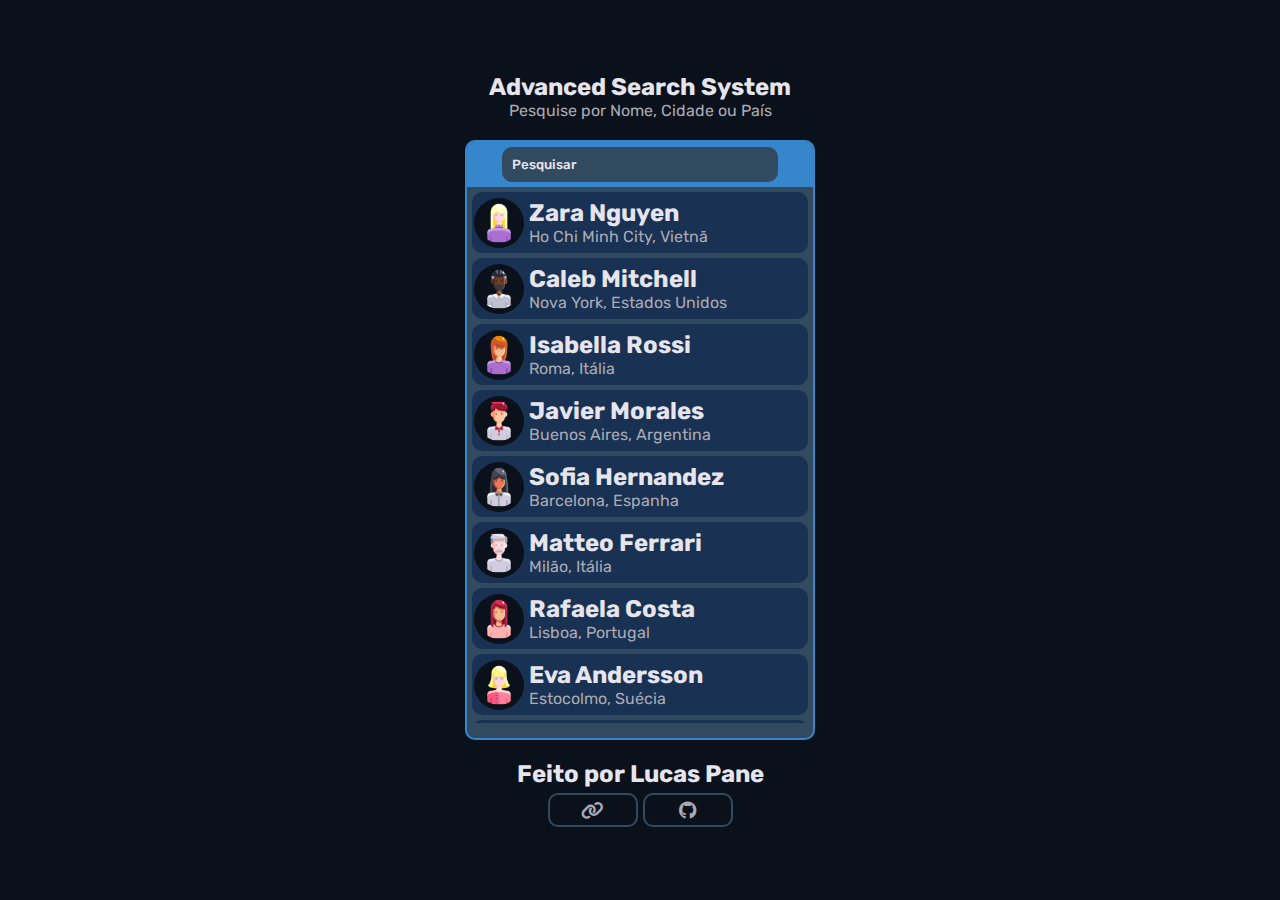
<file: advancedSearch/index.html>
<!DOCTYPE html>
      <html lang="en">
        <head>
            <meta charset="UTF-8">
            <meta name="viewport" content="width=device-width, initial-scale=1.0">
            <title>eupane | Advanced Search System</title>
            <!-- Links -->
            <link rel="stylesheet" href="styles.css">
            <link rel="stylesheet" href="https://cdnjs.cloudflare.com/ajax/libs/font-awesome/6.0.0/css/all.min.css" integrity="sha512-..." crossorigin="anonymous"/>
            <link rel="shortcut icon" href="assets/ico.png" type="image/x-icon">
        </head>
        <!-- Body -->
        <body>
            <div class="project-info">
                <h2>Advanced Search System</h2>
                <p>Pesquise por <span>Nome</span>, <span>Cidade</span> ou <span>País</span></p>
            </div>
            <div class="container">
                <div class="info">
                    <input type="text" placeholder="Pesquisar" name="search" id="search">
                </div>
                <div class="items">
                    <!-- Item 1 -->
                    <div class="item">
                        <img class="item-image" src="assets/woman/Zara Nguyen.png" alt="Item Image">
                        <div class="item-info">
                            <h2 class="name" data-name="zara nguyen">Zara Nguyen</h2>
                            <p class="location"><span class="city" data-city="ho chi minh city">Ho Chi Minh City</span>, <span class="country" data-country="vietnã">Vietnã</span></p>
                        </div>
                    </div>
                    <!-- Item 2 -->
                    <div class="item">
                        <img class="item-image" src="assets/man/Caleb Mitchell.png" alt="Item Image">
                        <div class="item-info">
                            <h2 class="name" data-name="Caleb Mitchell">Caleb Mitchell</h2>
                            <p class="location"><span class="city" data-city="Nova York">Nova York</span>, <span class="country" data-country="Estados Unidos">Estados Unidos</span></p>
                        </div>
                    </div>
                    <!-- Item 3 -->
                    <div class="item">
                        <img class="item-image" src="assets/woman/Isabella Rossi.png" alt="Item Image">
                        <div class="item-info">
                            <h2 class="name" data-name="Isabella Rossi">Isabella Rossi</h2>
                            <p class="location"><span class="city" data-city="Roma">Roma</span>, <span class="country" data-country="Itália">Itália</span></p>
                        </div>
                    </div>
                    <!-- Item 4 -->
                    <div class="item">
                        <img class="item-image" src="assets/man/Javier Morales.png" alt="Item Image">
                        <div class="item-info">
                            <h2 class="name" data-name="Javier Morales">Javier Morales</h2>
                            <p class="location"><span class="city" data-city="Buenos Aires">Buenos Aires</span>, <span class="country" data-country="Argentina">Argentina</span></p>
                        </div>
                    </div>
                    <!-- Item 5 -->
                    <div class="item">
                        <img class="item-image" src="assets/woman/Sofia Hernandez.png" alt="Item Image">
                        <div class="item-info">
                            <h2 class="name" data-name="Sofia Hernandez">Sofia Hernandez</h2>
                            <p class="location"><span class="city" data-city="Barcelona">Barcelona</span>, <span class="country" data-country="Espanha">Espanha</span></p>
                        </div>
                    </div>
                    <!-- Item 6 -->
                    <div class="item">
                        <img class="item-image" src="assets/man/Matteo Ferrari.png" alt="Item Image">
                        <div class="item-info">
                            <h2 class="name" data-name="Matteo Ferrari">Matteo Ferrari</h2>
                            <p class="location"><span class="city" data-city="Milão">Milão</span>, <span class="country" data-country="Itália">Itália</span></p>
                        </div>
                    </div>
                    <!-- Item 7 -->
                    <div class="item">
                        <img class="item-image" src="assets/woman/Rafaela Costa.png" alt="Item Image">
                        <div class="item-info">
                            <h2 class="name" data-name="Rafaela Costa">Rafaela Costa</h2>
                            <p class="location"><span class="city" data-city="Lisboa">Lisboa</span>, <span class="country" data-country="Portugal">Portugal</span></p>
                        </div>
                    </div>
                    <!-- Item 8 -->
                    <div class="item">
                        <img class="item-image" src="assets/woman/Eva Andersson.png" alt="Item Image">
                        <div class="item-info">
                            <h2 class="name" data-name="Eva Andersson">Eva Andersson</h2>
                            <p class="location"><span class="city" data-city="Estocolmo">Estocolmo</span>, <span class="country" data-country="Suécia">Suécia</span></p>
                        </div>
                    </div>
                    <!-- Item 9 -->
                    <div class="item">
                        <img class="item-image" src="assets/man/Kai Takahashi.png" alt="Item Image">
                        <div class="item-info">
                            <h2 class="name" data-name="Kai Takahashi">Kai Takahashi</h2>
                            <p class="location"><span class="city" data-city="Tóquio">Tóquio</span>, <span class="country" data-country="Japão">Japão</span></p>
                        </div>
                    </div>
                    <!-- Item 10 -->
                    <div class="item">
                        <img class="item-image" src="assets/woman/Luna Silva.png" alt="Item Image">
                        <div class="item-info">
                            <h2 class="name" data-name="Luna Silva">Luna Silva</h2>
                            <p class="location"><span class="city" data-city="Rio de Janeiro">Rio de Janeiro</span>, <span class="country" data-country="Brasil">Brasil</span></p>
                        </div>
                    </div>
                    <!-- Item 11 -->
                    <div class="item">
                        <img class="item-image" src="assets/man/Omar Al-Farsi.png" alt="Item Image">
                        <div class="item-info">
                            <h2 class="name" data-name="Omar Al-Farsi">Omar Al-Farsi</h2>
                            <p class="location"><span class="city" data-city="Dubai">Dubai</span>, <span class="country" data-country="Emirados Árabes Unidos">Emirados Árabes Unidos</span></p>
                        </div>
                    </div>
                    <!-- Item 12 -->
                    <div class="item">
                        <img class="item-image" src="assets/woman/Mila Petrov.png" alt="Item Image">
                        <div class="item-info">
                            <h2 class="name" data-name="Mila Petrov">Mila Petrov</h2>
                            <p class="location"><span class="city" data-city="Sofia">Sofia</span>, <span class="country" data-country="Bulgária">Bulgária</span></p>
                        </div>
                    </div>
                    <!-- Item 13 -->
                    <div class="item">
                        <img class="item-image" src="assets/man/Elijah Chen.png" alt="Item Image">
                        <div class="item-info">
                            <h2 class="name" data-name="Elijah Chen">Elijah Chen</h2>
                            <p class="location"><span class="city" data-city="Vancouver">Vancouver</span>, <span class="country" data-country="Canadá">Canadá</span></p>
                        </div>
                    </div>
                    <!-- Item 14 -->
                    <div class="item">
                        <img class="item-image" src="assets/woman/Amelia Johnson.png" alt="Item Image">
                        <div class="item-info">
                            <h2 class="name" data-name="Amelia Johnson">Amelia Johnson</h2>
                            <p class="location"><span class="city" data-city="Sydney">Sydney</span>, <span class="country" data-country="Austrália">Austrália</span></p>
                        </div>
                    </div>
                    <!-- Item 15 -->
                    <div class="item">
                        <img class="item-image" src="assets/man/Diego Chavez.png" alt="Item Image">
                        <div class="item-info">
                            <h2 class="name" data-name="Diego Chavez">Diego Chavez</h2>
                            <p class="location"><span class="city" data-city="Cidade do México">Cidade do México</span>, <span class="country" data-country="México">México</span></p>
                        </div>
                    </div>
                    <!-- Item 16 -->
                    <div class="item">
                        <img class="item-image" src="assets/man/Mikhail Ivanov.png" alt="Item Image">
                        <div class="item-info">
                            <h2 class="name" data-name="Mikhail Ivanov">Mikhail Ivanov</h2>
                            <p class="location"><span class="city" data-city="Moscou">Moscou</span>, <span class="country" data-country="Rússia">Rússia</span></p>
                        </div>
                    </div>
                    <!-- Item 17 -->
                    <div class="item">
                        <img class="item-image" src="assets/man/Aiden Patel.png" alt="Item Image">
                        <div class="item-info">
                            <h2 class="name" data-name="Aiden Patel">Aiden Patel</h2>
                            <p class="location"><span class="city" data-city="Mumbai">Mumbai</span>, <span class="country" data-country="Índia">Índia</span></p>
                        </div>
                    </div>
                    <!-- Item 18 -->
                    <div class="item">
                        <img class="item-image" src="assets/woman/Tara Gupta.png" alt="Item Image">
                        <div class="item-info">
                            <h2 class="name" data-name="Tara Gupta">Tara Gupta</h2>
                            <p class="location"><span class="city" data-city="Nova Delhi">Nova Delhi</span>, <span class="country" data-country="Índia">Índia</span></p>
                        </div>
                    </div>
                    <!-- Item 19 -->
                    <div class="item">
                        <img class="item-image" src="assets/man/Ethan Walker.png" alt="Item Image">
                        <div class="item-info">
                            <h2 class="name" data-name="Ethan Walker">Ethan Walker</h2>
                            <p class="location"><span class="city" data-city="Sydney">Sydney</span>, <span class="country" data-country="Austrália">Austrália</span></p>
                        </div>
                    </div>
                    <!-- Item 20 -->
                    <div class="item">
                        <img class="item-image" src="assets/woman/Lila Kim.png" alt="Item Image">
                        <div class="item-info">
                            <h2 class="name" data-name="Lila Kim">Lila Kim</h2>
                            <p class="location"><span class="city" data-city="Seul">Seul</span>, <span class="country" data-country="Coreia do Sul">Coreia do Sul</span></p>
                        </div>
                    </div>
                </div>
            </div>
            <div class="footer">
                <h2>Feito por Lucas Pane</h2>
                <div class="socials">
                    <a class="social" href="https://eupane.com" target="_blank"><i class="fa-solid fa-link"></i></a>
                    <a class="social" href="https://github.com/eupane" target="_blank"><i class="fa-brands fa-github"></i></a>
                    <!-- <a class="social" href="https://github.com/eupane" target="_blank"><i class="fa-brands fa-codepen"></i></a> -->
                </div>
            </div>
            <!-- Scripts -->
            <script src="index.js"></script>
        </body>
    </html>
</file>
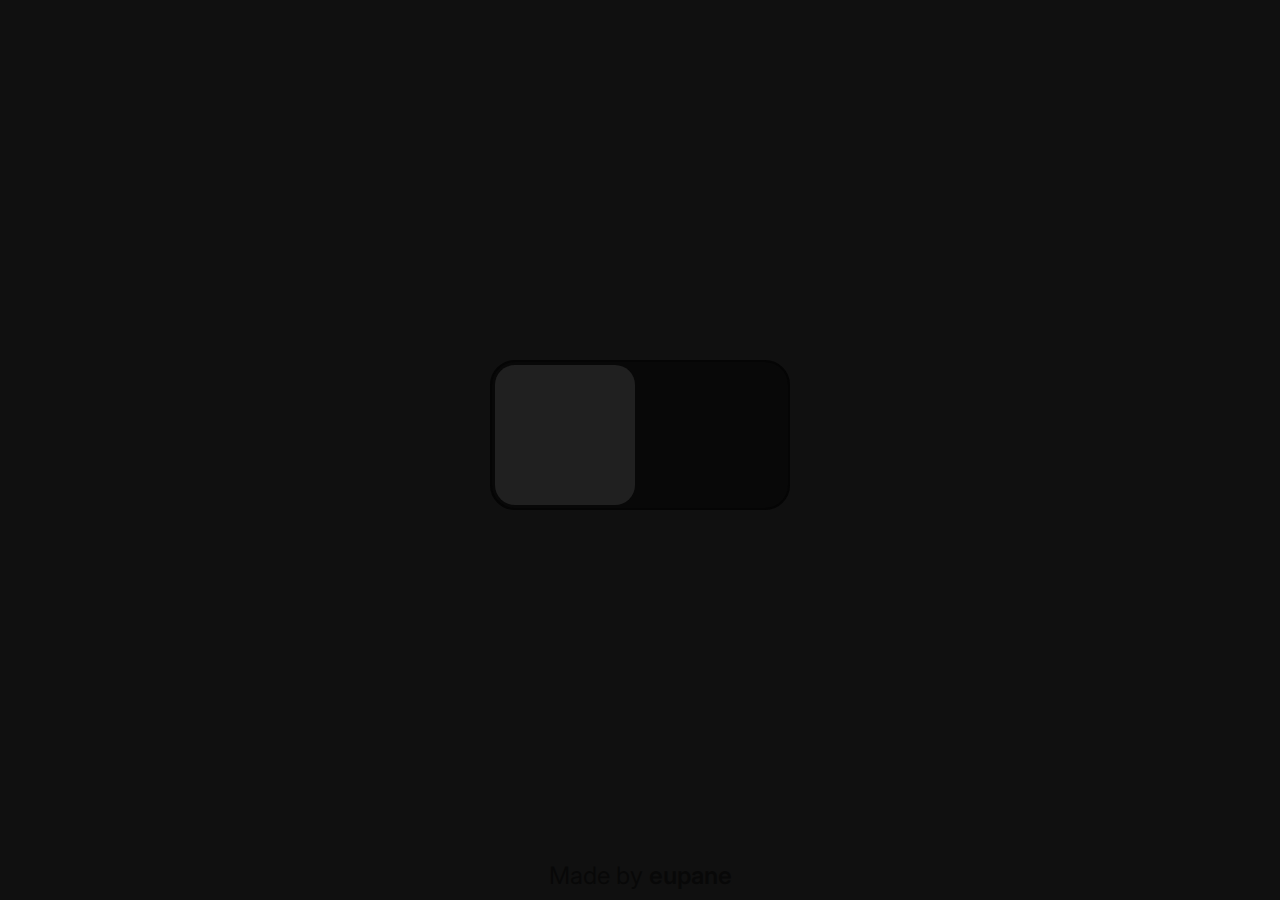
<file: colorSwitch/index.html>
<!DOCTYPE html>
      <html lang="en">
        <head>
            <meta charset="UTF-8">
            <meta name="viewport" content="width=device-width, initial-scale=1.0">
            <title>eupane | Theme Switch</title>
            <!-- Links -->
            <link rel="stylesheet" href="styles.css">
            <link rel="stylesheet" href="https://cdnjs.cloudflare.com/ajax/libs/font-awesome/6.0.0/css/all.min.css" integrity="sha512-..." crossorigin="anonymous"/>
            <link rel="shortcut icon" href="assets/ico.png" type="image/x-icon">
            
        </head>
        <!-- Body -->
        <body>
            <div class="button-container" id="button-container">
                <button id="switch-btn"></button>
            </div>
            <footer>
                <h2>Made by <a href="https://eupane.com" target="_blank">eupane</a></h2>
            </footer>
            <!-- Scripts -->
            <script src="index.js"></script>
        </body>
    </html>
</file>
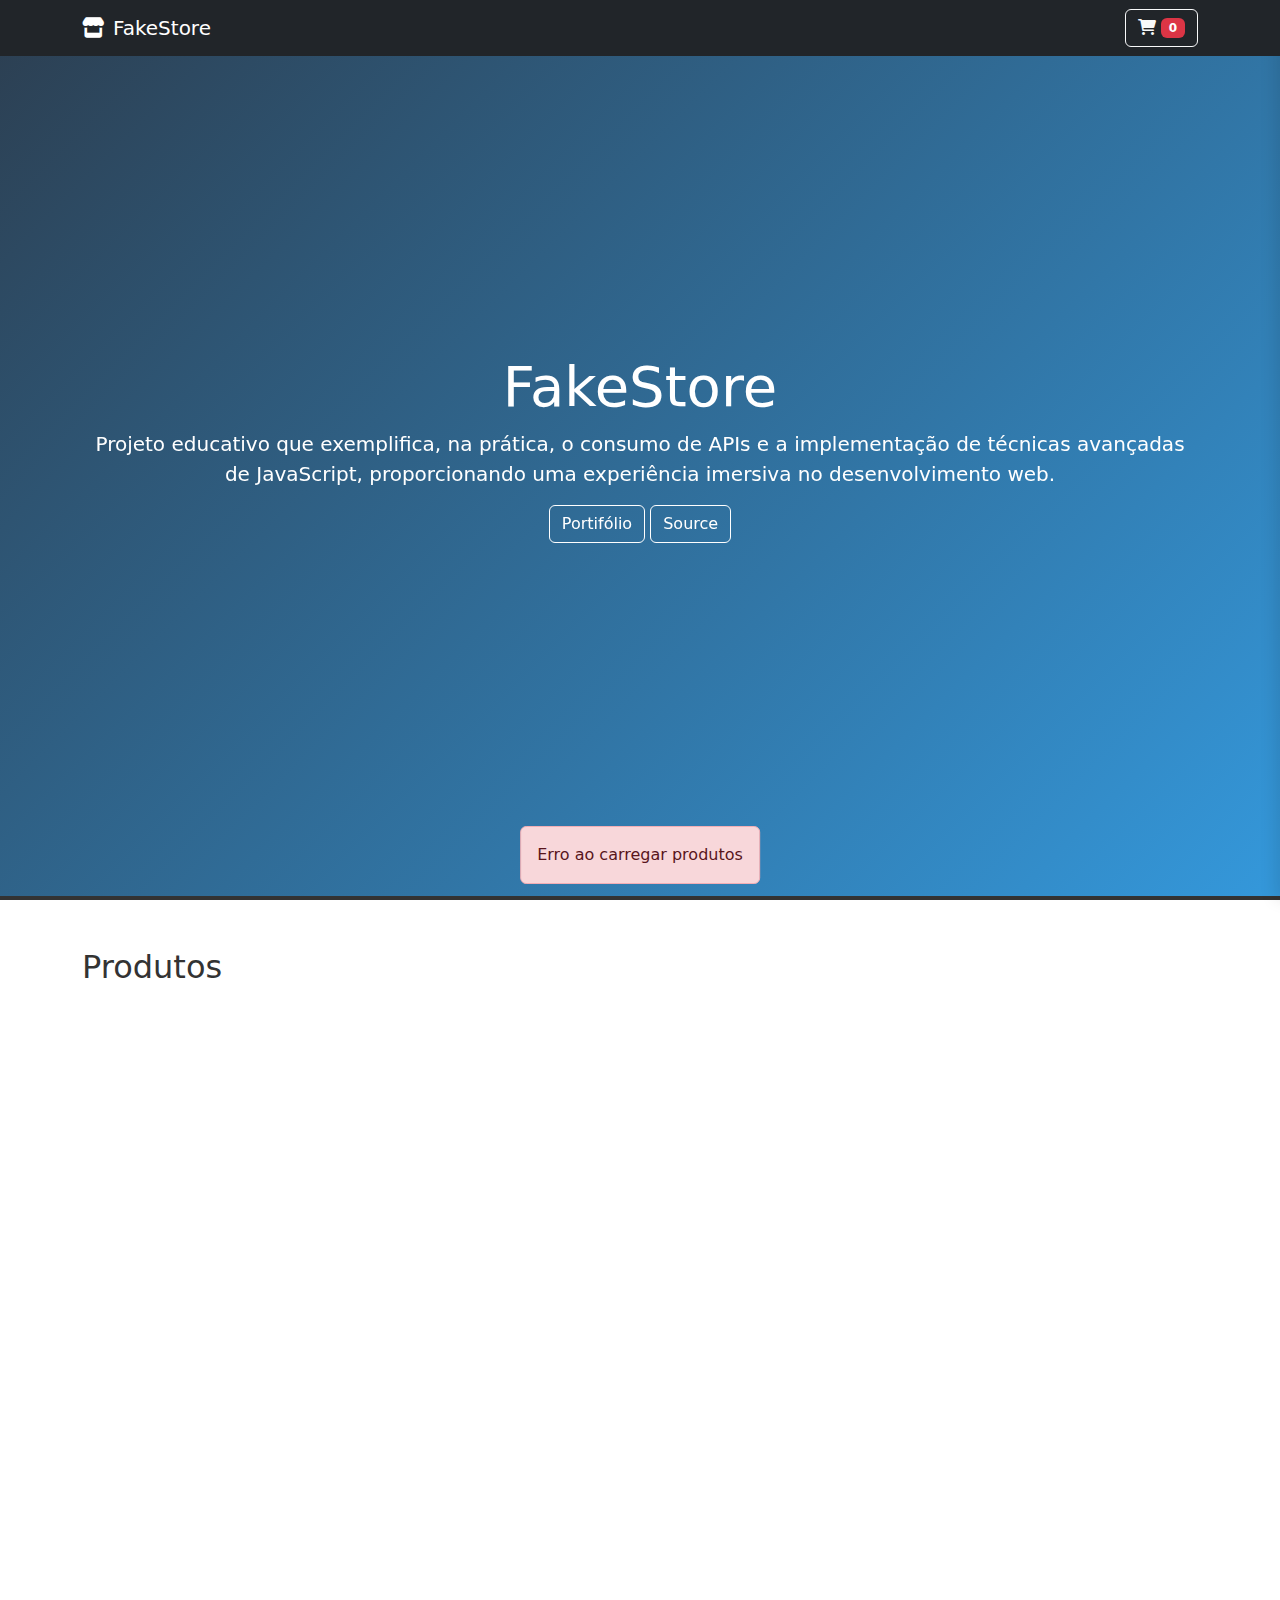
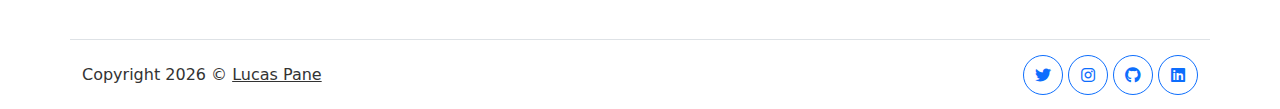
<file: fakestore/index.html>
<!DOCTYPE html>
<html lang="pt-BR">
<head>
    <!-- Metadados -->
    <meta charset="UTF-8">
    <meta name="viewport" content="width=device-width, initial-scale=1.0">
    <title>FakeStore</title>
    <meta name="author" content="Lucas Pane">
    <meta name="description" content="FakeStore é um projeto educativo que demonstra consumo de API, carrinho de compras dinâmico e técnicas avançadas de JavaScript.">
    <meta name="keywords" content="FakeStore, e-commerce, loja virtual, JavaScript, API, Bootstrap 5, carrinho de compras, desenvolvimento web">
    <!-- OpenGraph -->
    <meta property="og:image" content="https://www.lcspane.com/assets/imgs/projetos/for-share/share-projeto-10.jpg">
    <meta property="og:url" content="https://www.lcspane.com/fakestore">
    <meta name="twitter:card" content="summary_large_image">
    <!-- Links -->
    <link href="https://cdn.jsdelivr.net/npm/bootstrap@5.3.0/dist/css/bootstrap.min.css" rel="stylesheet">
    <link rel="stylesheet" href="https://cdnjs.cloudflare.com/ajax/libs/font-awesome/6.0.0/css/all.min.css">
    <link href="https://unpkg.com/aos@2.3.1/dist/aos.css" rel="stylesheet">
    <link rel="stylesheet" href="styles.css">
    <link rel="shortcut icon" href="files/icon.png" type="image/x-icon">
</head>
<body>
    <!-- Overlay do carrinho -->
    <div class="backdrop" onclick="FakeStore.toggleCart()"></div>

    <!-- Navegação principal -->
    <nav class="navbar navbar-expand-lg navbar-dark bg-dark fixed-top">
        <div class="container">
            <a class="navbar-brand" href="#">
                <i class="fas fa-store me-2"></i>FakeStore
            </a>
            <button class="btn btn-outline-light" onclick="FakeStore.toggleCart()">
                <i class="fas fa-shopping-cart"></i>
                <span class="badge bg-danger" id="cart-count">0</span>
            </button>
        </div>
    </nav>

    <!-- Cabeçalho hero -->
    <header class="hero bg-primary text-white">
        <div class="container text-center">
            <h1 class="display-4" data-aos="fade-up">FakeStore</h1>
            <p class="lead" data-aos="fade-up" data-aos-delay="200" data-aos-once="true">
                Projeto educativo que exemplifica, na prática, o consumo de APIs e a implementação de técnicas avançadas de JavaScript, proporcionando uma experiência imersiva no desenvolvimento web.
            </p>
            <div data-aos="fade-up" data-aos-delay="400" data-aos-once="true">
                <a href="https://www.instagram.com/lcspane" target="_blank" class="btn text-white border-white">Portifólio</a>
                <a href="https://www.github.com/lcspane" target="_blank" class="btn text-white border-white">Source</a>
            </div>
        </div>
    </header>

    <!-- Conteúdo principal -->
    <main class="container my-5">
        <!-- Produtos -->
        <section class="products-grid my-5" id="products">
            <h2 class="mb-4">Produtos</h2>
            <div class="row row-cols-1 row-cols-md-3 row-cols-lg-4 g-4" id="products-container"></div>
        </section>

        <!-- Sobre -->
        <section class="about my-5 py-5" id="about">
            <div class="card shadow-lg" data-aos="fade-up" data-aos-delay="500" data-aos-once="true">
                <div class="card-body">
                    <h2 class="card-title mb-4">
                        <i class="fas fa-info-circle me-2"></i>Sobre o Projeto
                    </h2>
                    
                    <div class="row g-4">
                        <!-- Funcionalidades -->
                        <div class="col-md-6">
                            <div class="card h-100">
                                <div class="card-body">
                                    <h5 class="card-title mb-3">
                                        <i class="fas fa-cogs me-2"></i>Funcionalidades
                                    </h5>
                                    <ul class="list-group list-group-flush">
                                        <li class="list-group-item d-flex align-items-center">
                                            <i class="fas fa-check-circle text-success me-2"></i>
                                            Sistema completo de carrinho com persistência
                                        </li>
                                        <li class="list-group-item d-flex align-items-center">
                                            <i class="fas fa-check-circle text-success me-2"></i>
                                            Integração real com API de produtos
                                        </li>
                                        <li class="list-group-item d-flex align-items-center">
                                            <i class="fas fa-check-circle text-success me-2"></i>
                                            Sistema de cupons de desconto
                                        </li>
                                    </ul>
                                </div>
                            </div>
                        </div>

                        <!-- Cupons ativos -->
                        <div class="col-md-6">
                            <div class="card h-100">
                                <div class="card-body">
                                    <h5 class="card-title mb-3">
                                        <i class="fas fa-tag me-2"></i>Cupons Ativos
                                    </h5>
                                    <div class="alert alert-success">
                                        <strong>FAKE10:</strong> 10% de desconto
                                    </div>
                                    <div class="alert alert-primary">
                                        <strong>FAKE20:</strong> 20% de desconto
                                    </div>
                                    <small class="text-muted">*Aplique no checkout</small>
                                </div>
                            </div>
                        </div>

                        <!-- Tecnologias -->
                        <div class="col-12 mt-4">
                            <div class="card">
                                <div class="card-body">
                                    <h5 class="card-title mb-3">
                                        <i class="fas fa-code me-2"></i>Tecnologias Utilizadas
                                    </h5>
                                    <div class="d-flex flex-wrap gap-2">
                                        <span class="badge bg-primary">HTML5</span>
                                        <span class="badge bg-danger">CSS3</span>
                                        <span class="badge bg-warning">JavaScript</span>
                                        <span class="badge bg-info">Bootstrap 5</span>
                                        <span class="badge bg-success">Font Awesome</span>
                                    </div>
                                </div>
                            </div>
                        </div>
                    </div>
                </div>
            </div>
        </section>
    </main>

    <!-- Carrinho sidebar -->
    <div class="cart-sidebar">
        <div class="cart-header d-flex justify-content-between align-items-center mb-4">
            <h4><i class="fas fa-shopping-cart me-2"></i>Carrinho</h4>
            <button class="btn btn-link text-dark" onclick="FakeStore.toggleCart()">
                <i class="fas fa-times"></i>
            </button>
        </div>
        <div id="cart-items" class="mb-3"></div>
        <div class="cart-footer mt-auto">
            <div class="input-group mb-3">
                <input type="text" id="coupon" class="form-control" placeholder="Código de desconto">
                <button class="btn btn-primary" onclick="FakeStore.applyCoupon()">Aplicar</button>
            </div>
            <div class="d-flex justify-content-between align-items-center mb-3">
                <h5>Total:</h5>
                <h5 class="mb-0">R$ <span id="cart-total">0.00</span></h5>
            </div>
            <div class="d-grid gap-2">
                <button class="btn btn-danger" onclick="FakeStore.clearCart()">
                    <i class="fas fa-trash me-2"></i>Limpar Carrinho
                </button>
                <button class="btn btn-success" onclick="FakeStore.checkout()">
                    <i class="fas fa-credit-card me-2"></i>Finalizar Compra
                </button>
            </div>
            <p id="discount-info" class="text-success small mt-2 mb-0"></p>
        </div>
    </div>

    <!-- Footer -->
    <footer class="footer container d-flex justify-content-between align-items-center">
        <p class="mb-0">Copyright
            <script>document.write(new Date().getFullYear())</script> &copy; <a href="https://www.lcspane.com" class="author">Lucas Pane</a>
        </p>
        <div class="social-links">
            <a href="https://www.x.com/lcspane" target="_blank" class="btn text-primary border-primary"><i class="fa-brands fa-twitter"></i></a>
            <a href="https://www.instagram.com/lcspane" target="_blank" class="btn text-primary border-primary"><i class="fa-brands fa-instagram"></i></a>
            <a href="https://www.github.com/lcspane" target="_blank" class="btn text-primary border-primary"><i class="fa-brands fa-github"></i></a>
            <a href="https://www.linkedin.com/in/lcspane" target="_blank" class="btn text-primary border-primary"><i class="fa-brands fa-linkedin"></i></a>
        </div>
    </footer>


    <!-- Scripts -->
    <script src="https://cdn.jsdelivr.net/npm/bootstrap@5.3.0/dist/js/bootstrap.bundle.min.js"></script>
    <script src="https://unpkg.com/aos@2.3.1/dist/aos.js"></script>
    <script src="scripts.js"></script>
</body>
</html>
</file>
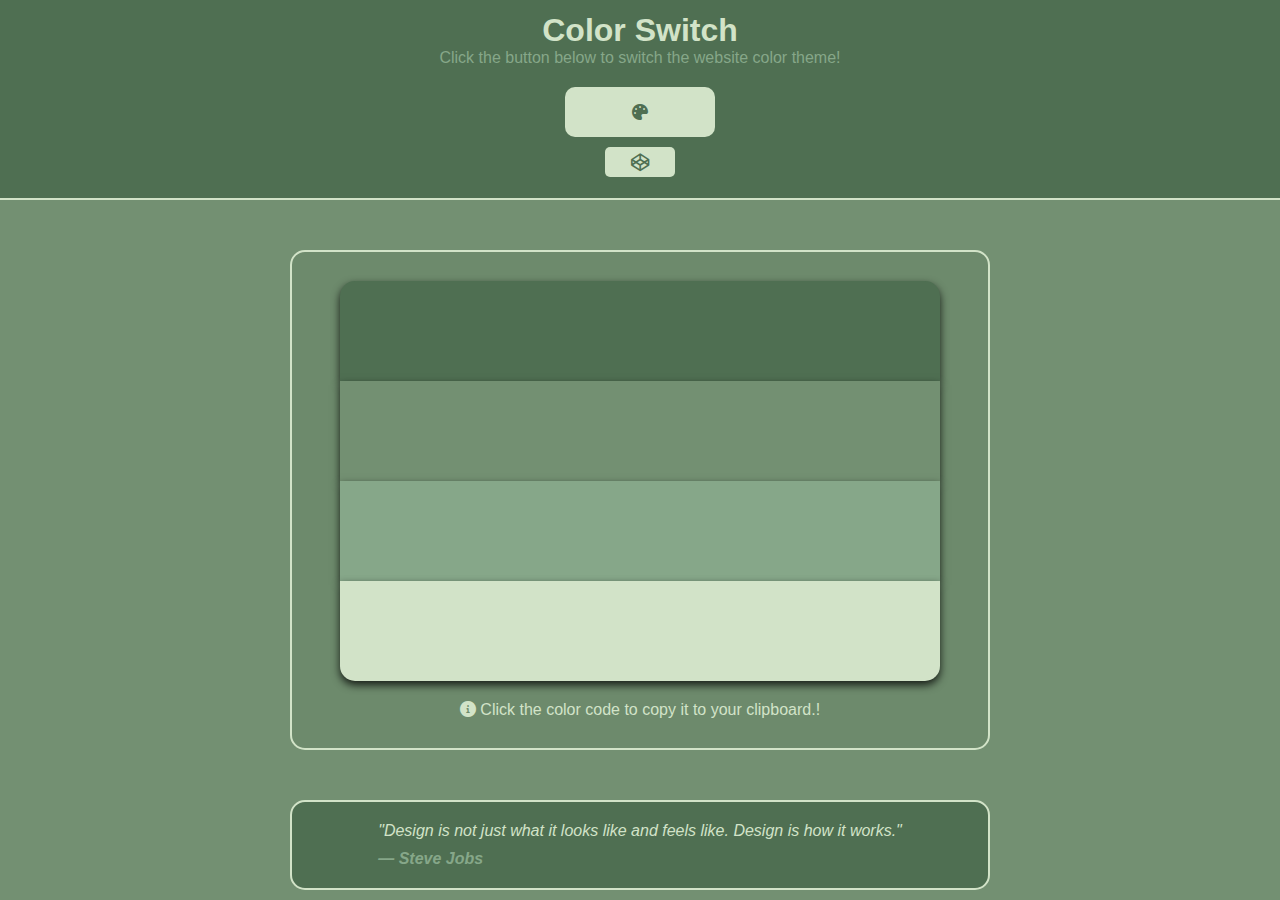
<file: themeSwitch/index.html>
<!DOCTYPE html>
<html lang="en">

<head>
    <meta charset="UTF-8">
    <meta name="viewport" content="width=device-width, initial-scale=1.0">
    <title>eupane | Color Switch</title>
    <!-- Links -->
    <link rel="stylesheet" href="styles.css">
    <link rel="stylesheet" href="https://cdnjs.cloudflare.com/ajax/libs/font-awesome/6.0.0/css/all.min.css"integrity="sha512-..." crossorigin="anonymous" />
</head>

<body>
    <!-- Header Section -->
    <header>
        <h1 id="title">Color Switch</h1>
        <p id="description">Click the button below to switch the website color theme!</p>
        <a href="#" id="colorSwitch-btn"><i class="fa-solid fa-palette"></i></a>
        <div class="code">
            <a href="https://codepen.io/eupane/pen/MWxvxzr"><i class="fa-brands fa-codepen"></i></a>
        </div>
    </header>
    <!-- Colors Section -->
    <section class="colors-container">
        <div class="color"><div class="color-box" id="color1"><a href="#" class="color-hex">#000000</a></div></div>
        <div class="color"><div class="color-box" id="color2"><a href="#" class="color-hex">#000000</a></div></div>
        <div class="color"><div class="color-box" id="color3"><a href="#" class="color-hex">#000000</a></div></div>
        <div class="color"> <div class="color-box" id="color4"><a href="#" class="color-hex">#000000</a></div></div>
        <p class="info-text"><i class="fa-solid fa-info-circle"></i> Click the color code to copy it to your clipboard.!</p>
    </section>
    <!-- Quote Section -->
    <section class="quote-container">
        <blockquote>
            "Design is not just what it looks like and feels like. Design is how it works."
            <cite>— Steve Jobs</cite>
        </blockquote>
    </section>
    <!-- Scripts -->
    <script src="index.js"></script>
</body>
</html>
</file>
<file: colorSwitch/styles.css>
@import url('https://fonts.googleapis.com/css2?family=Inter:wght@100;200;300;400;500;600;700;800;900&display=swap');

/* Color Variables */
:root {
    --background-color: #101010;
    --button-color: #202020;
    --background-button-color: #080808;
    --boxShadow-button-color: #adadad;
    --border-button-color: #050505;
}

/* General */
* {
    margin: 0;
    padding: 0;
    box-sizing: border-box;	
    transition: background-color 0.75s ease-out;
}

body {
    background-color: var(--background-color);
    
    width: 100vw;
    height: 100vh;

    display: flex;
    flex-direction: column;
    align-items: center;
    justify-content: space-between;
}

.button-container {
    margin-top: 40vh;
    width: 300px;
    height: 150px;
    background-color: var(--background-button-color);
    border-radius: 25px;
    border: 2px solid var(--border-button-color);
    display: flex;
    align-items: center;
    justify-content: left;
    transition: 0.2s;
}

.button-container:hover {
    transform: scale(1.1);
    box-shadow: 0 0 15px var(--boxShadow-button-color);
}

#switch-btn {
    width: 140px;
    height: 140px;
    margin: 10px 3px;
    background-color: var(--button-color);
    border-radius: 20px;
    border: none;
    cursor: pointer;
    transition: justify-content 1s ease;
}

footer {
    margin-bottom: 10px;
    display: flex;
    justify-content: flex-end;
    align-items: flex-end;
}

footer h2, a{
    color: var(--background-button-color);
    font-family: 'Inter', sans-serif;
    font-weight: 400;
}

footer a {
    transition: color 0.3s;
    text-decoration: none;
    font-weight: 600;
}

footer a:hover {
    color: var(--boxShadow-button-color);
}

@media screen and (max-width: 768px) {
    .button-container {
        rotate: 90deg;
    }
}
</file>
<file: fakestore/styles.css>
/* ========== VARIÁVEIS GLOBAIS ========== */
:root {
  --primary-color: #2c3e50;
  --secondary-color: #3498db;
  --text-color: #333;
  --bg-color: #ffffff;
  --border-radius: 8px;
  --transition: all 0.3s ease;
}

/* ========== ESTILOS GERAIS ========== */
body {
  background-color: var(--bg-color);
  color: var(--text-color);
  overflow-x: hidden;
}

/* Hero section */
.hero {
  background: linear-gradient(135deg, var(--primary-color), var(--secondary-color));
  border-bottom: 4px solid #333;
  padding: 100px 0;
  width: 100vw;
  height: 100vh;
  display: flex;
  align-items: center;
  justify-content: center;
}

/* Cards de produtos */
.product-card {
  transition: transform 0.3s ease;
  border: none;
  box-shadow: 0 2px 8px rgba(0,0,0,0.1);
  border-radius: var(--border-radius);
}

.product-card:hover {
  transform: translateY(-5px);
  box-shadow: 0 5px 15px rgba(0,0,0,0.2);
}

.product-image {
  height: 200px;
  object-fit: contain;
  padding: 1rem;
  background: #f8f9fa;
}

/* Carrinho sidebar */
.cart-sidebar {
  overflow-y: auto;
  position: fixed;
  top: 0;
  right: -400px;
  width: 400px;
  height: 100vh;
  background: var(--bg-color);
  box-shadow: -5px 0 15px rgba(0,0,0,0.1);
  transition: var(--transition);
  z-index: 1000;
  padding: 20px;
}

.cart-sidebar.active {
  right: 0;
}

/* Backdrop overlay */
.backdrop {
  position: fixed;
  top: 0;
  left: 0;
  width: 100%;
  height: 100%;
  background: rgba(0,0,0,0.5);
  z-index: 999;
  display: none;
}

/* Seção sobre */
.about .card {
  border-radius: var(--border-radius);
  overflow: hidden;
}

.about .list-group-item {
  border: none;
  padding: 0.75rem 1.25rem;
}

/* Footer */
.social-links a {
  padding: 0;
  height: 40px;
  width: 40px;
  border-radius: 50%;
  line-height: 40px;
  text-align: center;
  transition: 0.2s;
}

.social-links a:hover {
  transform: scale(1.05);
}

footer {
  display: flex;
  min-height: 70px;
  border-top: 1px solid #dee2e6;
  align-items: center;
}

footer .author {
  color: inherit;
}

/* Responsividade */
@media (max-width: 768px) {
  .product-image {
      height: 150px;
  }
  
  .cart-sidebar {
      width: 100%;
      right: -100%;
  }
  
  .hero {
      padding: 80px 0;
  }

  footer {
    flex-direction: column;
    margin-bottom: 1.25rem;
  }
}
</file>
<file: advancedSearch/styles.css>
@import url('https://fonts.googleapis.com/css2?family=Rubik:ital,wght@0,300..900;1,300..900&display=swap');

/* Reset Styles */
* {
    margin: 0;
    padding: 0;
    box-sizing: border-box;
    font-family: "Rubik", sans-serif;
    user-select: none;
}

/* Body */
body {
    background: #0a111b;
    height: 100vh;
    width: 100vw;
    display: flex;
    flex-direction: column;
    gap: 20px;  
    justify-content: center;
    align-items: center;
}

/* Container */
.container {
    background: #324a5f;
    border: 2px solid #3686cc;
    border-radius: 10px;
    width: 350px;
    height: 600px;
    overflow: hidden;
} 

.info {
    display: flex;
    justify-content: center;
    align-items: center;
    background: #3686cc;
}

#search {
    font-family: "Rubik", sans-serif;
    color: #e6e5ee;
    background: #324a5f;
    border-radius: 10px;
    border: none;
    outline: 2px solid transparent;
    width: 80%;
    
    margin: 5px 0;
    padding: 10px;

    transition: 0.3s;
}

#search::placeholder {
    font-family: "Rubik", sans-serif;
    font-weight: 500;
    color: #e6e5ee;
}

#search:focus-visible {
    font-family: "Rubik", sans-serif;
    font-weight: 500;
    outline: 2px solid #e6e5ee;
}

#search:hover {
    transform: scale(1.01);
}

/* Item */
.items {
    border-radius: 10px;
    height: 90%;
    overflow: auto;
    padding: 5px;
    display: flex;
    flex-direction: column;
    gap: 5px;
}

.items::-webkit-scrollbar {
    width: 5px;
}

.items::-webkit-scrollbar-thumb {
    background: #0a111b;
    border-radius: 6px;
}

.items::-webkit-scrollbar-track {
    background: #1b2e49;
    border-radius: 6px;
}

.item { 
    border: 2px solid transparent;
    border-radius: 10px;
    background: #193152;
    display: flex;
    transition: 0.2s;
}

.item:hover {
    border: 2px solid #e6e5ee;
}

.item-image {
    background: #0a111b;
    border-radius: 50%;
    width: 50px;
    height: 50px;
    padding: 5px;
    align-self: center;
}

.item-info {
    color: #e6e5ee;
    margin: 5px;
}

.location {
    color: #abaab3;
}


/* Credits */
.project-info,
.footer {
    text-align: center;
}

.project-info h2, .footer h2 {color: #e6e5ee;}

.project-info p {color: #abaab3;}

.socials {
    margin-top: 5px;
    display: flex;
    justify-content: center;
    align-items: center;
    gap: 5px;
}

.social {
    background-color: transparent;
    color: #abaab3;
    border: 2px solid #324a5f;
    border-radius: 10px;
    font-size: 18px;
    width: 90px;
    height: 34px;
    display: flex;
    justify-content: center;
    align-items: center;
    text-decoration: none;
    transition: 0.2s;
}

.social:hover {
    transform: scale(1.05);
    border-color: #3686cc;
    box-shadow: 0 0 5px #3686cc;
}

/* Responsividade */
@media screen and (max-width: 375px) {
    .container {
        width: auto;
        margin: 0 10px;        
    }
}

@media screen and (max-width: 250px) {
    .item {
        flex-direction: column;
        text-align: center;
    }
}
</file>
<file: themeSwitch/styles.css>
/* Variables */
:root {
    --background-color: #4F6F52;
    --background-color-transparent: #4f6f522c;
    --main-color: #739072;
    --second-color: #86A789;
    --effect-color: #D2E3C8;
}

/* Reset Styles */
* {
    margin: 0;
    padding: 0;
    box-sizing: border-box;
}

/* Body Styles */
body {
    font-family: 'Helvetica', sans-serif;
    color: var(--effect-color);
    background-color: var(--main-color);
    height: 100vh;
}

/* Header Styles */
header {
    display: flex;
    flex-direction: column;
    align-items: center;
    justify-content: center;
    height: 200px; 
    border-bottom: 2px solid var(--effect-color);
    background-color: var(--background-color);
}

header p {
    color: var(--second-color);
}

#colorSwitch-btn {
    background-color: var(--effect-color);
    color: var(--background-color);
    border: 2px solid transparent;
    border-radius: 10px;
    width: 150px;
    height: 50px;
    display: flex;
    align-items: center;
    justify-content: center;
    margin-top: 20px;
    text-decoration: none;
    transition: background-color 0.3s, border 0.3s, color 0.3s, transform 0.3s;
}

#colorSwitch-btn:hover {
    background-color: transparent;
    border: 2px solid var(--effect-color);
    color: var(--effect-color);
    transform: scale(1.2);
}

.code {
    display: flex;
    justify-content: flex-start;
}

.code a {
    display: flex;
    justify-content: center;
    align-items: center;
    text-align: center;
    text-decoration: none;
    font-size: 18px;
    color: var(--background-color);
    background-color: var(--effect-color);
    border: 2px solid transparent;
    border-radius: 5px;
    width: 70px;
    height: 30px;
    margin: 10px 2.5px;
    transition: background-color 0.3s, border 0.3s, color 0.3s, transform 0.3s;
}

.code a:hover {
    background-color: transparent;
    color: var(--effect-color);
    border: 2px solid var(--effect-color);
    transform: scale(1.2);
}

/* Color Container Styles */
.colors-container {
    display: flex;
    flex-direction: column;
    justify-content: center;
    align-items: center;
    width: 700px;
    height: 500px;
    background-color: var(--background-color-transparent);
    border: 2px solid var(--effect-color);
    border-radius: 15px;
    margin: 50px auto;
}

.colors-container h2 {
    color: var(--second-color);
}

.info-text {
    margin-top: 20px;
    text-align: center;
}

/* Color Box Styles */
.color-box {
    width: 600px;
    height: 100px;
    box-shadow: 0 4px 8px rgba(0, 0, 0, 0.8);
    display: flex;
    align-items: end;
    overflow: hidden;
    transition: transform 0.2s;
    border-radius: 0px;
}

#color1 { background-color: var(--background-color); border-radius: 15px 15px 0 0; }
#color2 { background-color: var(--main-color); }
#color3 { background-color: var(--second-color); }
#color4 { background-color: var(--effect-color); border-radius: 0 0 15px 15px;}

.color-box:hover {
    transform: scale(1.02);
}

/* Color Hex Styles */
.color-hex {
    visibility: hidden;
    background-color: rgba(14, 14, 14, 0.2);
    color: #fff;
    text-decoration: none;
    border-radius: 0 10px 0 0;
    padding: 5px;
}

.color-box:hover .color-hex {
    visibility: visible;
}

/* Quote */
.quote-container {
    display: flex;
    flex-direction: column;
    justify-content: center;
    align-items: center;
    width: 700px;
    padding: 20px;
    margin: 20px auto;
    background-color: var(--background-color);
    border: 2px solid var(--effect-color);
    border-radius: 15px;
}

.quote-container h2 {
    color: var(--second-color);
}

.quote-container blockquote {
    font-style: italic;
    color: var(--effect-color);
}

.quote-container cite {
    display: block;
    margin-top: 10px;
    font-weight: bold;
    color: var(--second-color);
}

/* Responsive */
@media screen and (max-width: 900px) {
    .colors-container {
        width: 500px;
    }

    .color-box {
        width: 400px;
    }

    .quote-container {
        width: 500px;
    }
}

@media screen and (max-width: 600px) {
    .colors-container {
        width: 400px;
    }

    .color-box {
        width: 300px;
    }

    .quote-container {
        width: 400px;
    }
}

@media screen and (max-width: 425px) {
    .colors-container {
        width: 300px;
    }

    .color-box {
        width: 200px;
    }

    .quote-container {
        width: 300px;
    }

    header p {
        max-width: 300px;
        text-align: center;
    }
}
</file>
